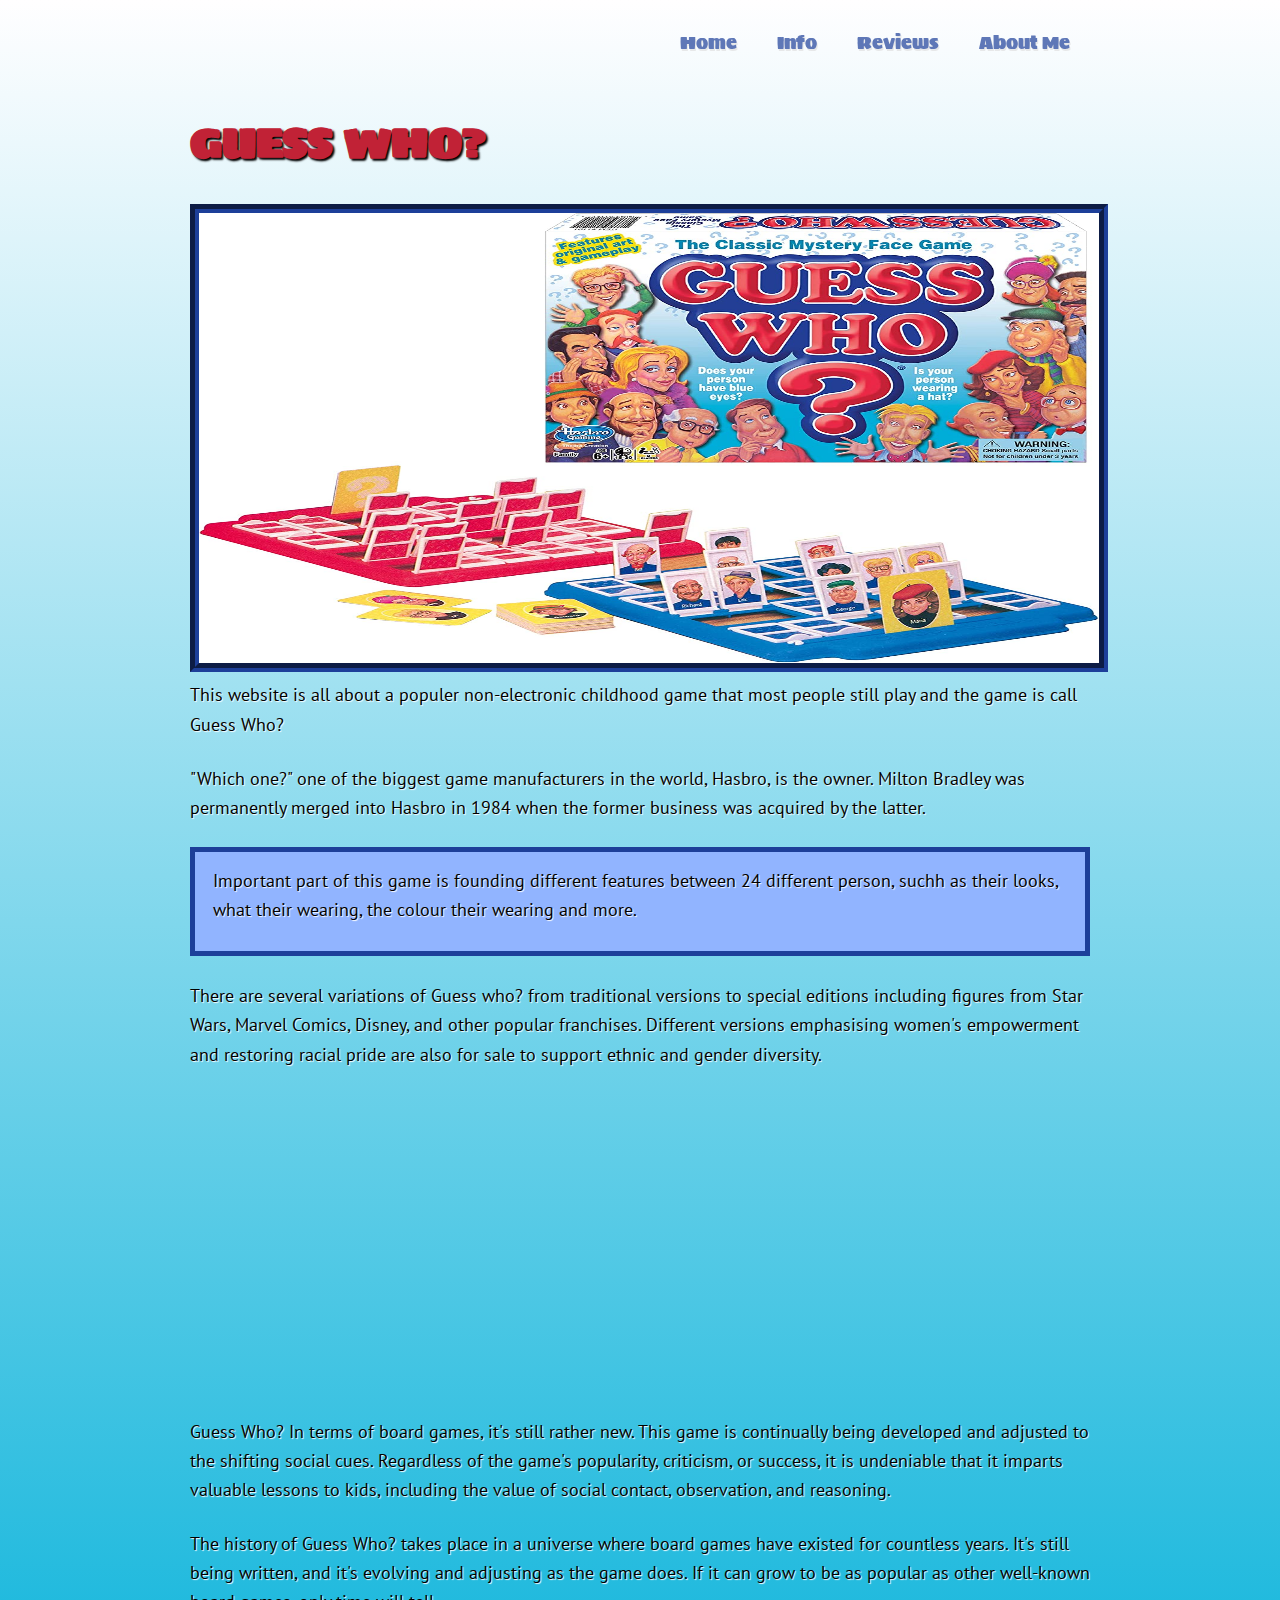
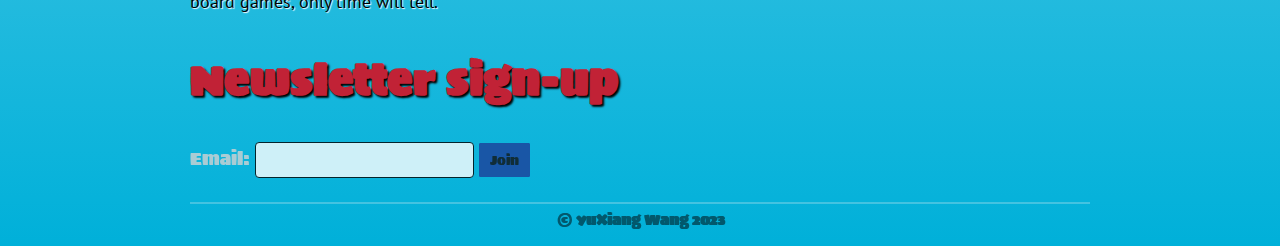
<file: index.html>
<!DOCTYPE html>
<html lang="en">
<head>
  <meta charset="UTF-8" />
  <meta http-equiv="X-UA-Compatible" content="IE=edge" />
  <meta name="viewport" content="width=device-width, initial-scale=1.0" />
  <link rel="stylesheet" href="./css/style.css" />
  <link
  />

    <title>GUESS WHO?</title>
</head>
<body>
    <header>
        <nav class="navbar center">
            <ul class="navlist">
                <li><a class="navbar-brand" href="./about.html">About Me</a></li>
                <li><a class="navbar-brand" href="./reviews.html">Reviews</a></li>
                <li><a class="navbar-brand" href="./info.html">Info</a></li>
                <li><a class="navbar-brand" href="./index.html">Home</a></li>
                
                
                
            </ul>
        </nav>
    </header>
    <main>
        <div>
            <h1>GUESS WHO?</h1>
            <img width="100%" height="450" src="guess_who.jpg" alt="GUESS WHO?">
            <p>This website is all about a populer non-electronic childhood game that most people still play and the game is call Guess Who? </p>
            <p>"Which one?" one of the biggest game manufacturers in the world, Hasbro, is the owner. Milton Bradley was permanently merged into Hasbro in 1984 when the former business was acquired by the latter.</p>
          
            <blockquote>
                <p>Important part of this game is founding different features between 24 different person, suchh as their looks, what their wearing, the colour their wearing and more.</p>
            </blockquote>
            <p>There are several variations of Guess who? from traditional versions to special editions including figures from Star Wars, Marvel Comics, Disney, and other popular franchises. Different versions emphasising women's empowerment and restoring racial pride are also for sale to support ethnic and gender diversity.</p>
            <iframe width="100%" height="315" src="https://www.youtube.com/embed/GqlWY5CaP4w" title="YouTube video player" frameborder="0" allow="accelerometer; autoplay; clipboard-write; encrypted-media; gyroscope; picture-in-picture; web-share" allowfullscreen></iframe>
            <p>Guess Who? In terms of board games, it's still rather new. This game is continually being developed and adjusted to the shifting social cues. Regardless of the game's popularity, criticism, or success, it is undeniable that it imparts valuable lessons to kids, including the value of social contact, observation, and reasoning.</p>
            <p>The history of Guess Who? takes place in a universe where board games have existed for countless years. It's still being written, and it's evolving and adjusting as the game does. If it can grow to be as popular as other well-known board games, only time will tell.</p>
        </div>

        <div class="newsletter">
            <h1>Newsletter sign-up</h1>
            <form id="newsletter-form" action="https://httpbin.org/post" method="POST">
                <label for="email-input">Email:</label>
                <input type="email" id="email-input" name="email" required>
                <input type="hidden" name="name" value="Yu Xiang Wang">
                <button type="submit" id="join-button">Join</button>
              </form>
        </div>
    </main>
    <footer>
        <small>&copy; YuXiang Wang 2023</small>
    </footer>

    <script src="./js/email.js"></script>

</body>
</html>
</file>
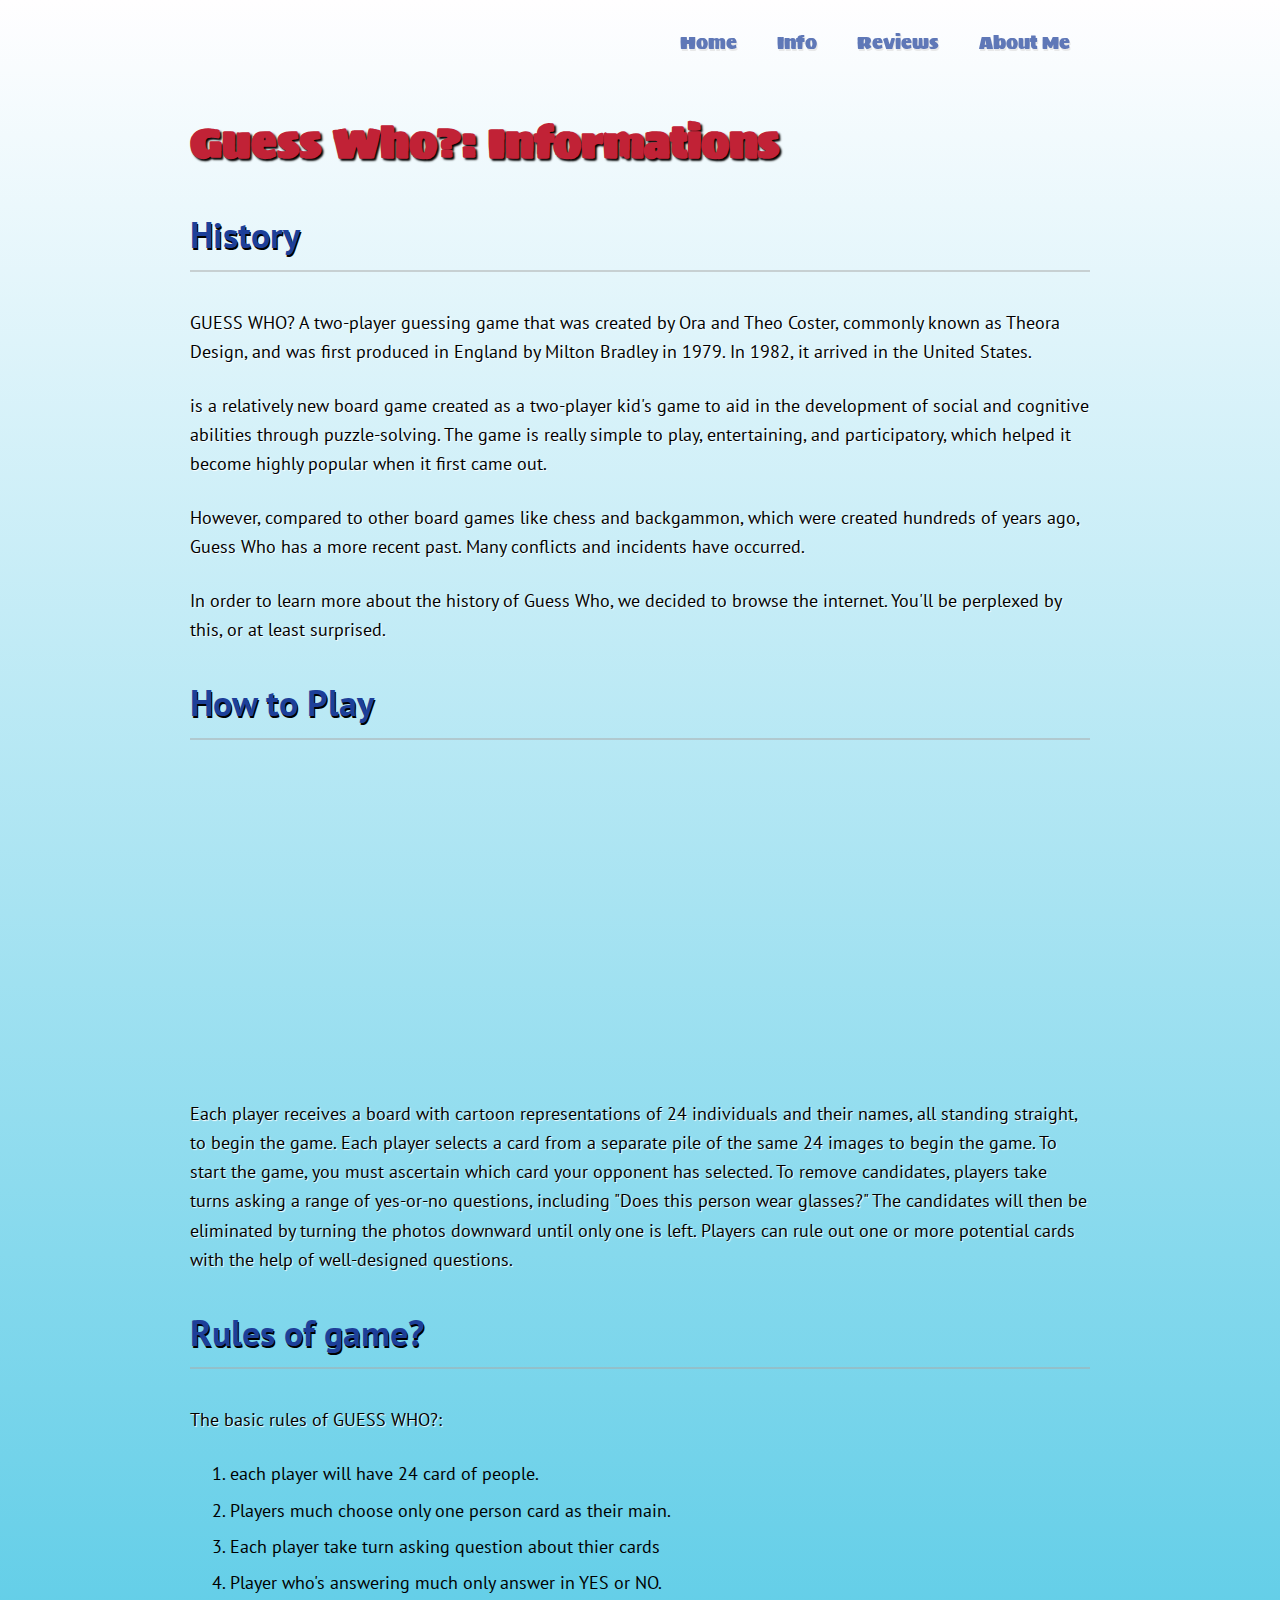
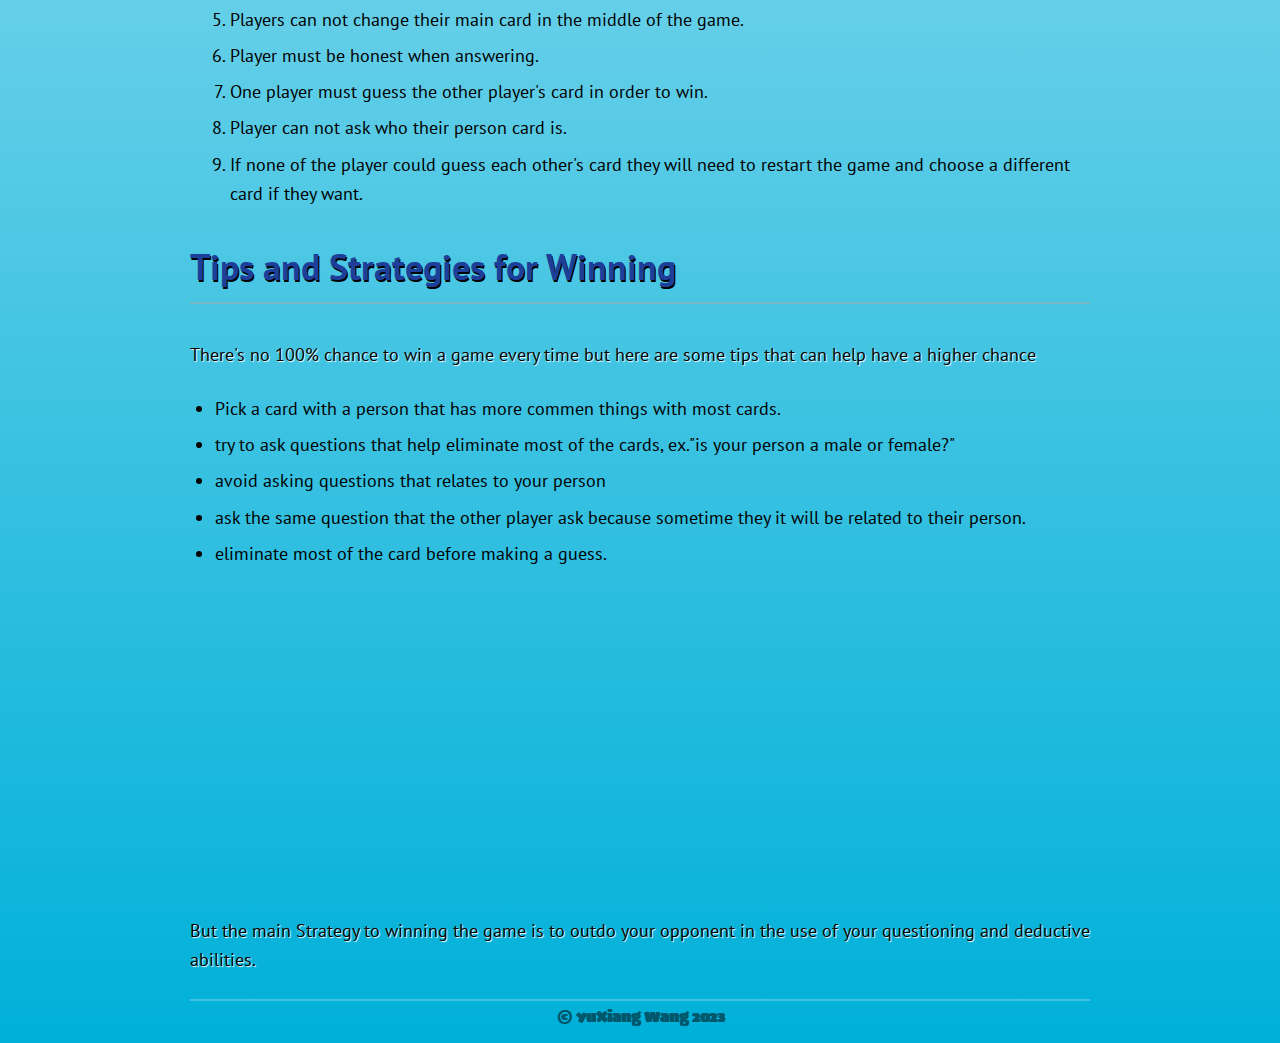
<file: info.html>
<!DOCTYPE html>
<html lang="en">
<head>
    <meta charset="UTF-8">
    <meta http-equiv="X-UA-Compatible" content="IE=edge">
    <meta name="viewport" content="width=device-width, initial-scale=1.0">
    <link rel="stylesheet" href="./css/style.css" />


    <title>Info</title>
</head>
<body>
    <header>
        <nav class="navbar center">
            <ul class="navlist">
                <li><a class="navbar-brand" href="./about.html">About Me</a></li>
                <li><a class="navbar-brand" href="./reviews.html">Reviews</a></li>
                <li><a class="navbar-brand" href="./info.html">Info</a></li>
                <li><a class="navbar-brand" href="./index.html">Home</a></li>
            </ul>
        </nav>
    </header>
    <main>
      <h1>Guess Who?: Informations</h1>

        <section id="history">
          <h2>History</h2>
          <p>GUESS WHO? A two-player guessing game that was created by Ora and Theo Coster, commonly known as Theora Design, and was first produced in England by Milton Bradley in 1979. In 1982, it arrived in the United States.</p>
          <p>is a relatively new board game created as a two-player kid's game to aid in the development of social and cognitive abilities through puzzle-solving. The game is really simple to play, entertaining, and participatory, which helped it become highly popular when it first came out.</p>
          <p>However, compared to other board games like chess and backgammon, which were created hundreds of years ago, Guess Who has a more recent past. Many conflicts and incidents have occurred.</p>
          <p>In order to learn more about the history of Guess Who, we decided to browse the internet. You'll be perplexed by this, or at least surprised.</p>
            
        </section>
      
        <section id="rules">
            
            <h2>How to Play</h2>
            <iframe width="100%" height="315" src="https://www.youtube.com/embed/a76UPzU2VXM" title="YouTube video player" frameborder="0" allow="accelerometer; autoplay; clipboard-write; encrypted-media; gyroscope; picture-in-picture; web-share" allowfullscreen></iframe>
            <p>Each player receives a board with cartoon representations of 24 individuals and their names, all standing straight, to begin the game. Each player selects a card from a separate pile of the same 24 images to begin the game. To start the game, you must ascertain which card your opponent has selected. To remove candidates, players take turns asking a range of yes-or-no questions, including "Does this person wear glasses?" The candidates will then be eliminated by turning the photos downward until only one is left. Players can rule out one or more potential cards with the help of well-designed questions.</p>

          <h2>Rules of game?</h2>
          <p>The basic rules of GUESS WHO?:</p>
          <ol>
            <li>each player will have 24 card of people.</li>
            <li>Players much choose only one person card as their main.</li>
            <li>Each player take turn asking question about thier cards</li>
            <li>Player who's answering much only answer in YES or NO.</li>
            <li>Players can not change their main card in the middle of the game.</li>
            <li>Player must be honest when answering.</li>
            <li>One player must guess the other player's card in order to win.</li>
            <li>Player can not ask who their person card is.</li>
            <li>If none of the player could guess each other's card they will need to restart the game and choose a different card if they want.</li>
            </ol>
            
            </section>
            <section id="tips">
                <h2>Tips and Strategies for Winning</h2>
                <p>There's no 100% chance to win a game every time but here are some tips that can help have a higher chance</p>
                <ul>
                  <li>Pick a card with a person that has more commen things with most cards.</li>
                  <li>try to ask questions that help eliminate most of the cards, ex."is your person a male or female?"</li>
                  <li>avoid asking questions that relates to your person</li>
                  <li>ask the same question that the other player ask because sometime they it will be related to their person.</li>
                  <li>eliminate most of the card before making a guess.</li>
                </ul>
                <iframe width="100%" height="315" src="https://www.youtube.com/embed/FRlbNOno5VA" title="YouTube video player" frameborder="0" allow="accelerometer; autoplay; clipboard-write; encrypted-media; gyroscope; picture-in-picture; web-share" allowfullscreen></iframe>
                <p>But the main Strategy to winning the game is to outdo your opponent in the use of your questioning and deductive abilities.</p>
              </section>

    
            </main>
            
        <footer>
            <small>&copy; YuXiang Wang 2023</small>
        </footer>
</body>            

</html>
</file>
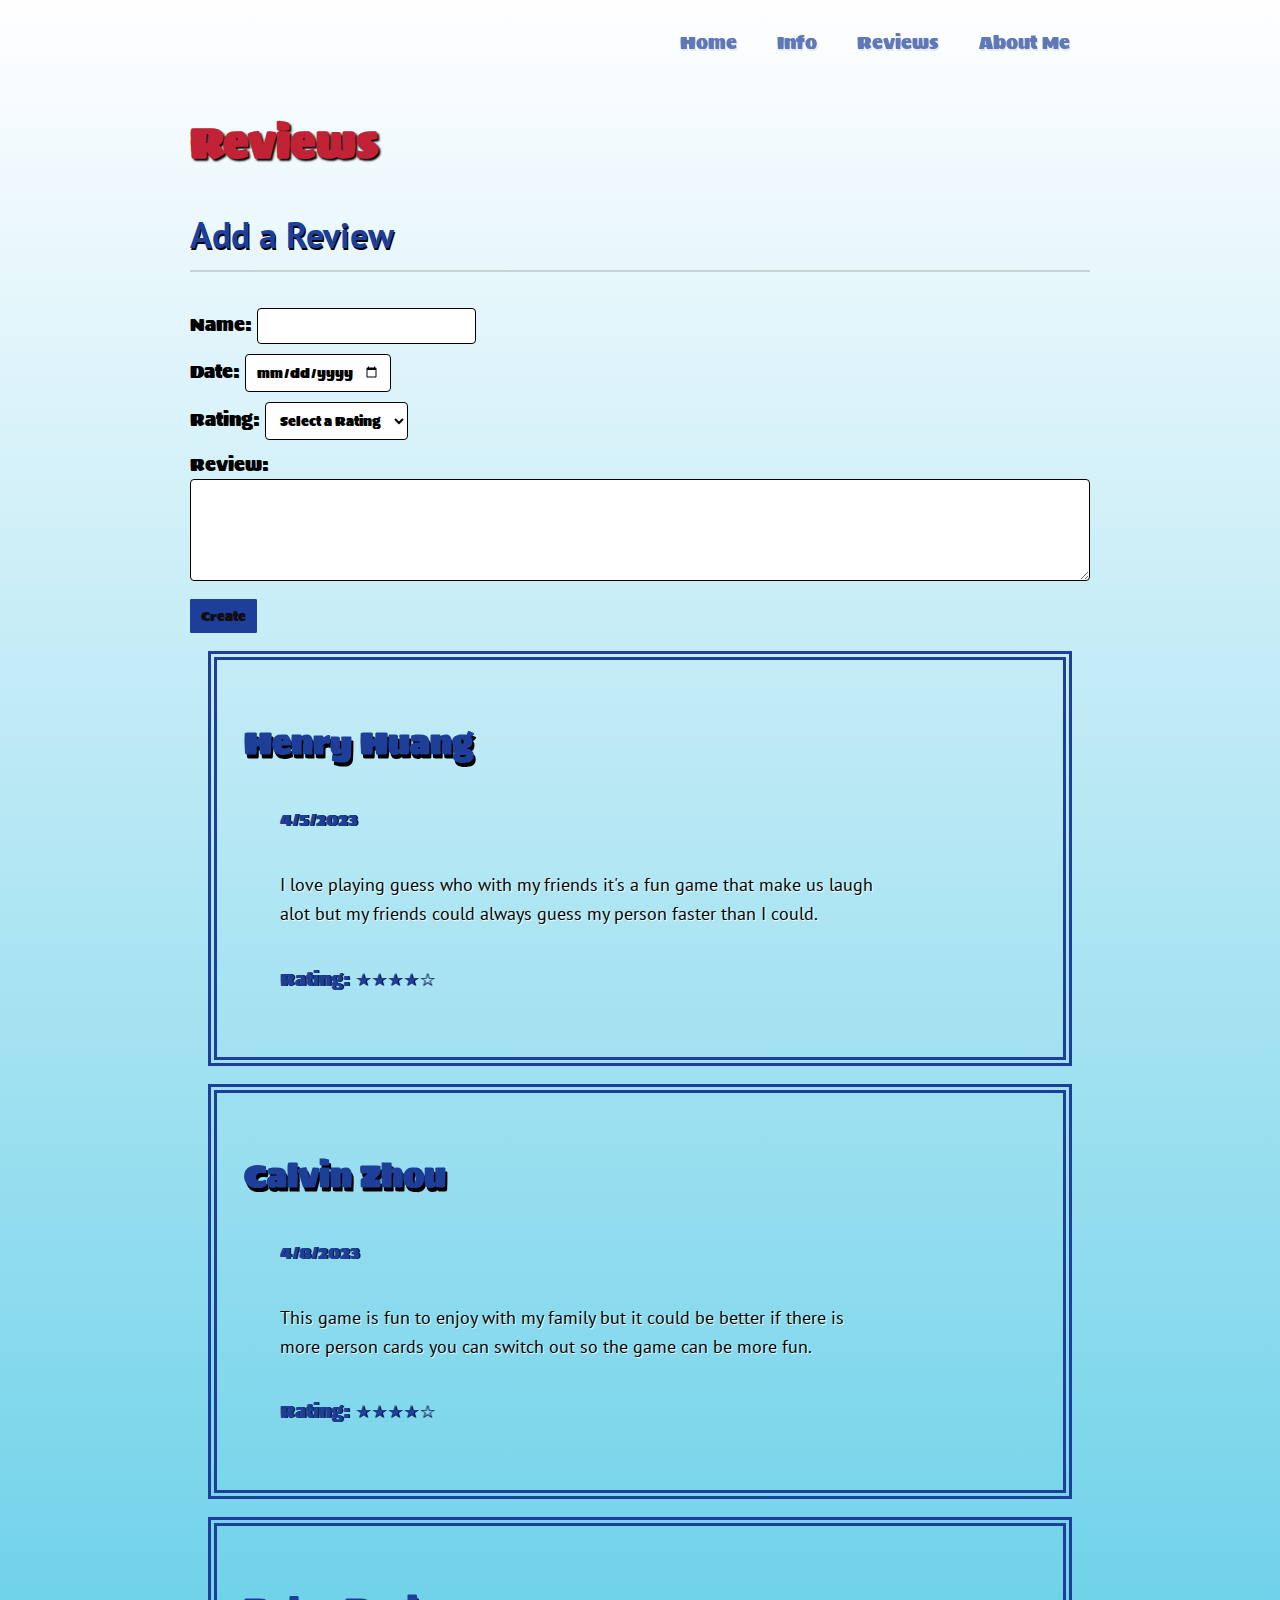
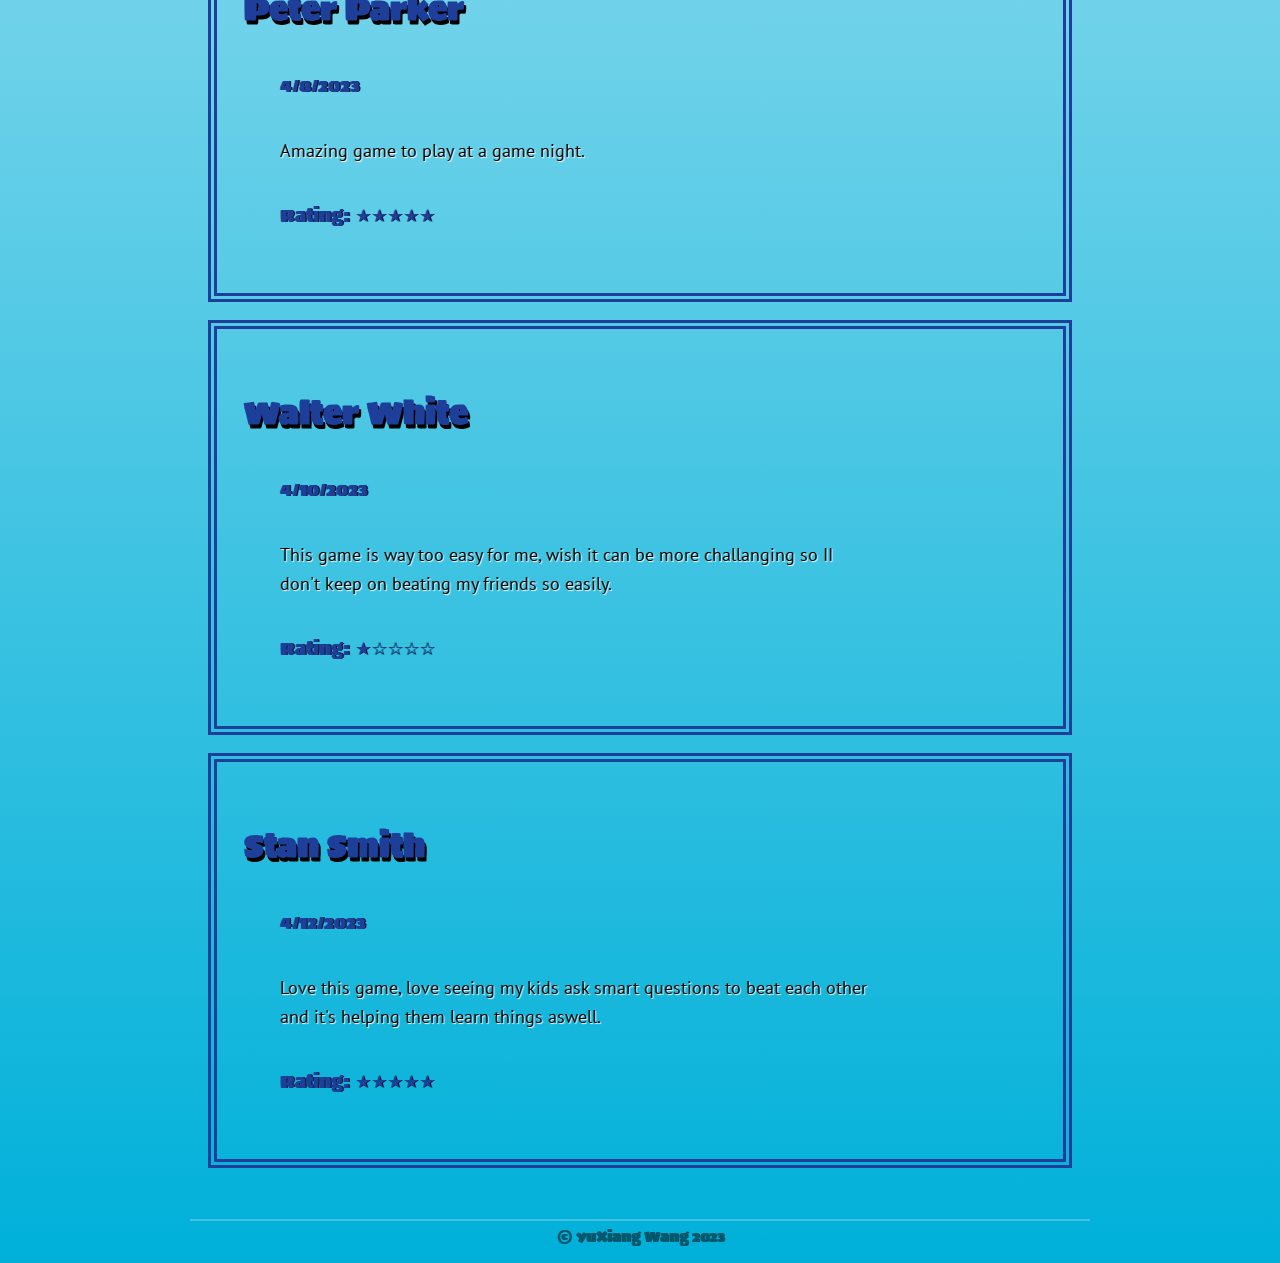
<file: reviews.html>
<!DOCTYPE html>
<html lang="en">
<head>
    <meta charset="UTF-8">
    <meta http-equiv="X-UA-Compatible" content="IE=edge">
    <meta name="viewport" content="width=device-width, initial-scale=1.0">
    <link rel="stylesheet" href="./css/style.css" />
    <script type=”text/javascript” src=”script.js”></script>
    <title>Info</title>
</head>
<body>
    <header>
        <nav class="navbar center">
            <ul class="navlist">
                <li><a class="navbar-brand" href="./about.html">About Me</a></li>
                <li><a class="navbar-brand" href="./reviews.html">Reviews</a></li>
                <li><a class="navbar-brand" href="./info.html">Info</a></li>
                <li><a class="navbar-brand" href="./index.html">Home</a></li>
            </ul>
        </nav>
    </header>
    <main>
      

      </div>
      <form id="review-form">
        <h1>Reviews</h1>
        <h2>Add a Review</h2>
        <div>
          <label for="name">Name:</label>
          <input type="text" id="name" required>
        </div>
        <div>
          <label for="date">Date:</label>
          <input type="date" id="date" required>
        </div>
        <div>
          <label for="rating">Rating:</label>
          <select id="rating" required>
            <option value="">Select a Rating</option>
            <option value="1">1 star</option>
            <option value="2">2 stars</option>
            <option value="3">3 stars</option>
            <option value="4">4 stars</option>
            <option value="5">5 stars</option>
          </select>
        </div>
        <div>
          <label for="review">Review:</label>
          <textarea id="review" rows="4" required></textarea>
        </div>
        <button type="submit">Create</button>
      </form>
      
      
      <div id="review-container">
    </main>
        
    <footer>
        <small>&copy; YuXiang Wang 2023</small>
    </footer>
    <script src="./js/data.js"></script>
    <script src="./js/script.js"></script>
</body>            

</html>
</file>
<file: css/style.css>
@import url('https://fonts.googleapis.com/css2?family=Sigmar&display=swap');
@import url('https://fonts.googleapis.com/css2?family=PT+Sans:wght@700&display=swap');
:root {
       background-color: red; 
      background-image: linear-gradient(rgb(255, 254, 255), rgb(0, 176, 217));
    --text-color-primary: #000000;
    --text-color-secondary: rgb(193, 34, 54);
    --accent-color-primary: rgb(29, 63, 153);
}


html {
    font-size: 62.5%;
    font-family:'PT Sans', sans-serif;
  }
  
  body {
    font-size: 1.8rem;
    line-height: 1.618;
    max-width: 50em;
    margin: auto;
    color: var(--text-color-primary);
    background-color: var(--background-color);
    padding: 13px;
  }
  
  @media (max-width: 684px) {
    body {
      font-size: 1.53rem;
    }
  }
  @media (max-width: 382px) {
    body {
      font-size: 1.35rem;

    }
  }

  
  h1 {
    font-size: 2.35em;
    text-shadow: 2px 2px 2px #000000;
  }
  
  h2 {
    font-size: 2em;
    text-shadow: 1px 2px #000000;
  }
  
  h3 {
    font-size: 1.75em;
    text-shadow: 2px 4px #000000;
  }
  
  h4 {
    font-size: 1.5em;
  }
  
  h5 {
    font-size: 1.25em;
  }
  
  h6 {
    font-size: 1em;
  }
  
  p {
    margin-top: 0px;
    margin-bottom: 2.5rem;
    text-shadow: 1px 1px 1px #ffffff;
    
  }
  
  small, sub, sup {
    font-size: 80%;
    text-shadow: 1px 0px #000000;
  }
  
  ul {
    padding-left: 1.4em;
    margin-top: 0px;
    margin-bottom: 2.5rem;

  }
  
  li {
    margin-bottom: 0.4em;
  }
  
  
  blockquote {
    margin-left: 0px;
    margin-right: 0px;
    padding-left: 1em;
    padding-top: 0.8em;
    padding-bottom: 0.1em;
    padding-right: 0.8em;
    border-left: 5px solid var(--accent-color-primary);
    border-right: 5px solid var(--accent-color-primary);
    border-top: 5px solid var(--accent-color-primary);
    border-bottom: 5px solid var(--accent-color-primary); 
    margin-bottom: 2.5rem;
    background-color: #91b4ff;
  }
  
  input, textarea {
    border: 1px solid var(--text-color-primary);
  }
  input:focus, textarea:focus {
    border: 1px solid var( --accent-color-primary);
  }
  
  textarea {
    width: 100%;
  }
  
  .button, button, input[type=submit], input[type=reset], input[type=button] {
    display: inline-block;
    padding: 5px 10px;
    text-align: center;
    text-decoration: none;
    white-space: nowrap;
    background-color: var(--accent-color-primary);
    color: #120c0e;
    border-radius: 1px;
    border: 1px solid var(--accent-color-primary);
    cursor: pointer;
    box-sizing: border-box;
  }
  .button[disabled], button[disabled], input[type=submit][disabled], input[type=reset][disabled], input[type=button][disabled] {
    cursor: default;
    opacity: 0.5;
  }
  .button:focus:enabled, .button:hover:enabled, button:focus:enabled, button:hover:enabled, input[type=submit]:focus:enabled, input[type=submit]:hover:enabled, input[type=reset]:focus:enabled, input[type=reset]:hover:enabled, input[type=button]:focus:enabled, input[type=button]:hover:enabled {
    background-color: #DA4453;
    border-color: #DA4453;
    color: #120c0e;
    outline: 0;
  }
  
  textarea, select, input {
    color: var(--text-color-primary);
    font-family: 'Sigmar', cursive;
    text-shadow: 0px 1px #ffffff;
    padding: 6px 10px; /* The 6px vertically centers text on FF, ignored by Webkit */
    margin-bottom: 10px;
    background-color: #ffffff;
    border: 1px solid #000000;
    border-radius: 4px;
    box-shadow: none;
    box-sizing: border-box;
  }
  textarea:focus, select:focus, input:focus {
    border: 1px solid var(--accent-color-primary);
    outline: 0;
  }
  
  input[type=checkbox]:focus {
    outline: 1px dotted var(--accent-color-primary);
  }
  
  .navlist {
    list-style-type: none;
    margin: 0;
    padding: 0;
    overflow: hidden;
    position: -webkit-sticky; /* Safari */
    position: sticky;
    top: 0;
}
.navbar-brand {
    color: var(--accent-color-primary);
    font-family: 'Sigmar', cursive;
    text-shadow: 1px 2px #e0e0e0;
    font-size: large;
    display: block;
    text-align: center;
    padding: 15px 20px;
    text-decoration: none;
}

.navlist li{
    float:right;
}


main > *{
    padding: auto;
}

main h1 {
    color: var(--text-color-secondary);
    font-family: 'Sigmar', cursive;

}

main h2 {
    color: var(--accent-color-primary);
}

main h2:after
{
    margin-bottom: 1em;
    margin-top: 0.15em;
    content:' ';
    display:block;
    border:1px solid darkgrey;
    opacity: 50%;
}

a {
    color: var(--accent-color-primary);
    opacity: 70%;
}

a:hover {
    opacity: 100%;
}

footer {
  font-family: 'Sigmar', cursive;
    width: 100%;
    text-align: center;
    opacity: 50%;
}

footer small:before {
    margin-top: 1em;
    content:' ';
    display:block;
    border:1px solid rgb(255, 250, 250);
    opacity: 50%;
}

.newsletter h3{
    padding: 0%;
    margin: 0%;
    color: rgb(255, 255, 255);
}

.newsletter form{
  font-family: 'Sigmar', cursive;
    opacity: 80%;
    color: lightgrey;
}

.newsletter :hover {
    opacity: 100%;
}

#review-container {
    gap: 10px;
    padding: 1em;
}

#review-form label, button{
  font-family: 'Sigmar', cursive;
}

.card {
    color: var(--text-color-primary);
    border: var(--accent-color-primary);
    border-width: 0.5em;
    border-style: double;
    padding: 1.5em;
    margin-bottom: 1em;
  }

.card img {
    width: 8em;
    height: 8em;
    float: left;
    border-radius: 50%;
    margin-left: 2em;
    margin-right: 2em;
    margin-top: 1em;


}

.card p {
    width: 75%;
    margin: 2em;
}

.card h3 {
    position: relative;
    font-family: 'Sigmar', cursive;
    color: var(--accent-color-primary)
}

.card .accent {
    font-family: 'Sigmar', cursive;
    text-shadow: 1px 0px #000000;
    color: var(--accent-color-primary)
}

.navbar-div {
    position: sticky;
    top: 50px;
    background-color: var(--background-color); /* add your desired background color here */
    z-index: 100; /* add a higher z-index to ensure the navbar is above other elements */
  } 

  img {

    overflow-clip-margin: content-box;
    overflow: clip;
    border: var(--accent-color-primary);
    border-width: 0.5em;
    border-style: groove;
}
</file>
